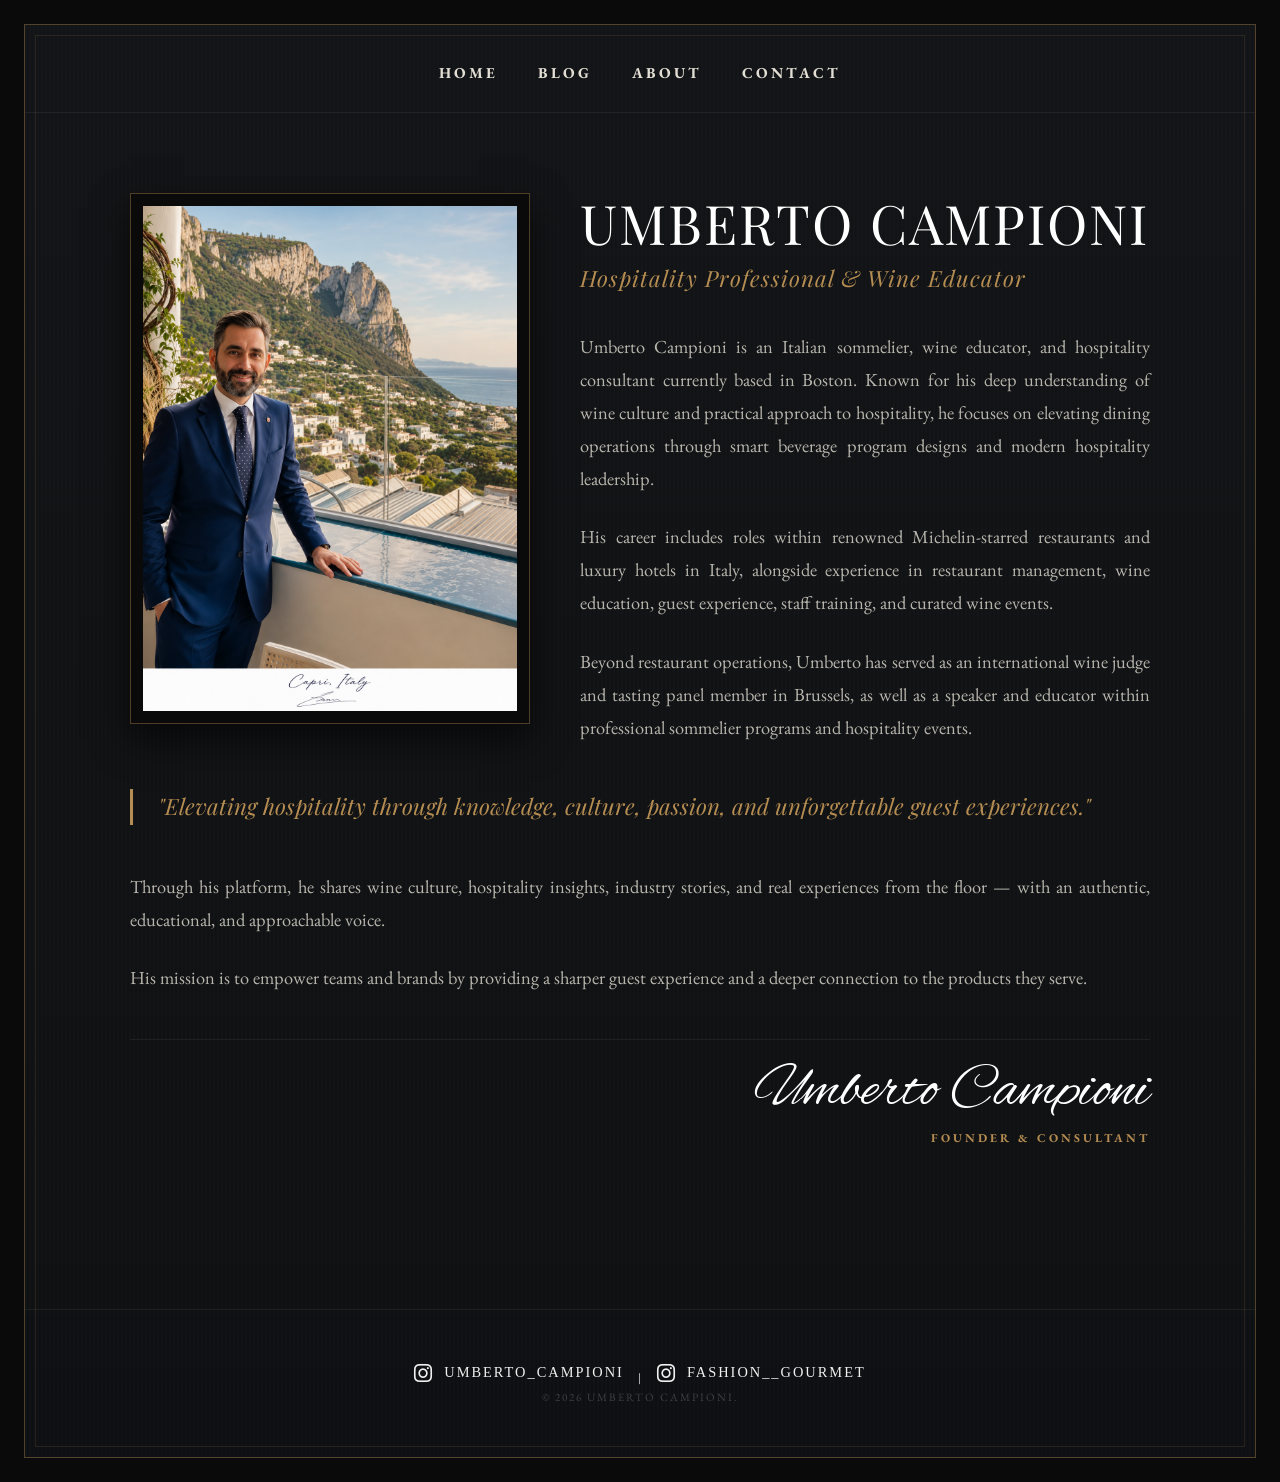
<file: about.html>
<!DOCTYPE html>
<html lang="en">
<head>
    <meta charset="UTF-8">
    <meta name="viewport" content="width=device-width, initial-scale=1.0">
    <title>About | Umberto Campioni</title>
    <link href="https://fonts.googleapis.com/css2?family=Alex+Brush&family=EB+Garamond:ital,wght@0,400;0,700;1,400&family=Playfair+Display:ital,wght@0,400;0,700;1,400;1,700&display=swap" rel="stylesheet">
    <style>
        :root {
            --dorado: #b58d52;
            --dorado-medio: rgba(181, 141, 82, 0.4);
            --dorado-sutil: rgba(181, 141, 82, 0.15);
            --carbón-puro: #0a0a0a;
            --crema-texto: #e3dfd5; /* Texto marfil para un contraste suave sobre fondo oscuro */
            --gris-atenuado: #b8b5ad;
            --linea-divisoria: rgba(255, 255, 255, 0.06);
        }

        * { margin: 0; padding: 0; box-sizing: border-box; }

        body {
            /* Fondo gris oscuro con textura de líneas verticales finas (efecto cortina/textil) */
            background-color: #16171b;
            background-image: 
                linear-gradient(90deg, rgba(255, 255, 255, 0.01) 50%, transparent 50%),
                linear-gradient(rgba(18, 19, 22, 0.96), rgba(14, 15, 17, 0.98));
            background-size: 4px 100%, 100% 100%;
            
            color: var(--crema-texto);
            font-family: 'EB Garamond', serif;
            line-height: 1.8;
            -webkit-font-smoothing: antialiased;
            min-height: 100vh;
        }

        /* --- MARCO EDITORIAL ELEGANTE --- */
        html {
            padding: 24px;
            background-color: var(--carbón-puro); /* Borde perimetral exterior */
            box-sizing: border-box;
        }

        body {
            border: 1px solid var(--dorado-medio);
            position: relative;
        }

        /* Línea interna fina para el acabado clásico */
        body::before {
            content: "";
            position: absolute;
            top: 10px; left: 10px; right: 10px; bottom: 10px;
            border: 1px solid var(--dorado-sutil);
            pointer-events: none;
        }

        nav {
            display: flex;
            justify-content: center;
            padding: 35px 20px 25px;
            gap: 40px;
            border-bottom: 1px solid var(--linea-divisoria);
            position: relative;
            z-index: 10;
        }

        nav a {
            color: var(--crema-texto);
            text-decoration: none;
            text-transform: uppercase;
            font-size: 0.95rem;
            letter-spacing: 3px;
            font-weight: 700;
            transition: color 0.3s;
        }

        nav a:hover {
            color: var(--dorado);
        }

        main {
            max-width: 1100px;
            margin: 0 auto;
            padding: 80px 40px;
            position: relative;
            z-index: 10;
        }

        .about-container {
            display: block; 
        }

        /* Enmarcado de la fotografía principal */
        .image-wrapper {
            float: left;
            width: 40%;
            max-width: 400px;
            margin-right: 50px;
            margin-bottom: 30px;
            border: 1px solid var(--dorado-medio);
            padding: 12px;
            background: var(--carbón-puro);
            box-shadow: 0 15px 35px rgba(0,0,0,0.6);
        }

        .image-wrapper img {
            width: 100%;
            height: auto;
            display: block;
        }

        .about-text h1 {
            font-family: 'Playfair Display', serif;
            font-size: 3.4rem;
            text-transform: uppercase;
            letter-spacing: 2px;
            color: #ffffff;
            margin-bottom: 10px;
            line-height: 1.1;
            font-weight: 400;
        }

        /* Subtítulo y Cita simétricos en tamaño (1.4rem) */
        .about-text .subtitle {
            font-family: 'Playfair Display', serif;
            font-size: 1.4rem;
            font-style: italic;
            color: var(--dorado);
            margin-bottom: 35px;
            letter-spacing: 1px;
            line-height: 1.4;
        }

        .about-text p {
            margin-bottom: 25px;
            color: var(--gris-atenuado);
            font-size: 1.15rem;
            text-align: justify;
        }

        .about-text .quote {
            font-family: 'Playfair Display', serif;
            font-size: 1.4rem;
            font-style: italic;
            color: var(--dorado);
            border-left: 3px solid var(--dorado);
            padding-left: 25px;
            margin: 45px 0;
            line-height: 1.6;
            clear: both; 
        }

        /* Bloque de la Firma Final */
        .signature-container {
            margin-top: 45px;
            padding-top: 25px;
            border-top: 1px solid var(--linea-divisoria);
            display: block;
            text-align: right;
        }

        .signature {
            font-family: 'Alex Brush', cursive;
            font-size: 3.8rem;
            color: #ffffff;
            display: block;
            line-height: 0.9;
            margin-bottom: 8px;
        }

        .signature-title {
            font-size: 0.75rem;
            text-transform: uppercase;
            letter-spacing: 3px;
            color: var(--dorado);
            display: block;
            font-weight: 700;
        }

        footer {
            text-align: center;
            padding: 50px 20px;
            color: rgba(255, 255, 255, 0.2);
            font-size: 0.7rem;
            letter-spacing: 2px;
            border-top: 1px solid var(--linea-divisoria);
            margin-top: 80px;
        }

        /* --- RESPONSIVE DESIGN --- */
        @media (max-width: 768px) {
            html { padding: 12px; }
            main { padding: 40px 20px; }
            .image-wrapper {
                float: none;
                width: 100%;
                max-width: none;
                margin-right: 0;
                margin-bottom: 40px;
            }
            .about-text h1 { font-size: 2.6rem; }
            .about-text p { text-align: left; font-size: 1.1rem; }
            .signature-container { text-align: center; }
        }
    
/* ===== SMARTPHONE OPTIMIZATION ===== */
html, body {
    width: 100%;
    overflow-x: hidden;
}

img {
    max-width: 100%;
    display: block;
}

@media (max-width: 768px) {

    html {
        padding: 8px;
    }

    body::before {
        top: 6px;
        left: 6px;
        right: 6px;
        bottom: 6px;
    }

    nav {
        flex-direction: row;
        justify-content: center;
        flex-wrap: nowrap;
        gap: 10px;
        padding: 18px 10px 16px;
        overflow-x: auto;
    }

    nav a {
        font-size: 0.68rem;
        letter-spacing: 1px;
        white-space: nowrap;
    }

    main {
        padding: 35px 18px;
    }

    .image-wrapper {
        float: none;
        width: 100%;
        max-width: none;
        margin-right: 0;
        margin-bottom: 28px;
        padding: 8px;
    }

    .about-text h1 {
        font-size: 2rem;
        line-height: 1.15;
        text-align: center;
        margin-bottom: 14px;
    }

    .about-text .subtitle {
        font-size: 1rem;
        text-align: center;
        margin-bottom: 28px;
    }

    .about-text p {
        text-align: left;
        font-size: 1rem;
        line-height: 1.75;
        margin-bottom: 20px;
    }

    .about-text .quote {
        font-size: 1.05rem;
        padding-left: 18px;
        margin: 30px 0;
        line-height: 1.6;
    }

    .signature-container {
        text-align: center;
        margin-top: 35px;
        padding-top: 20px;
    }

    .signature {
        font-size: 2.8rem;
    }

    .signature-title {
        font-size: 0.65rem;
        letter-spacing: 2px;
    }

    footer {
        padding: 35px 15px;
        font-size: 0.62rem;
        margin-top: 50px;
    }
}

@media (max-width: 480px) {

    nav {
        gap: 8px;
    }

    nav a {
        font-size: 0.62rem;
        letter-spacing: 0.5px;
    }

    .about-text h1 {
        font-size: 1.7rem;
    }

    .about-text .subtitle {
        font-size: 0.92rem;
    }

    .about-text p {
        font-size: 0.95rem;
    }

    .about-text .quote {
        font-size: 1rem;
    }

    .signature {
        font-size: 2.4rem;
    }
}

</style>
</head>
<body>

    <nav>
        <a href="index.html">Home</a>
        <a href="blog.html">Blog</a>
        <a href="about.html">About</a>
        <a href="contact.html">Contact</a>
    </nav>

    <main>
        <div class="about-container">
            <div class="image-wrapper">
                <img src="images\f31982ef-1503-4865-910f-b9902f4aee99.png" alt="Umberto Campioni">
            </div>
            
            <div class="about-text">
                <h1>Umberto Campioni</h1>
                <div class="subtitle">Hospitality Professional & Wine Educator</div>
                
                <p>
                    Umberto Campioni is an Italian sommelier, wine educator, and hospitality consultant currently based in Boston. Known for his deep understanding of wine culture and practical approach to hospitality, he focuses on elevating dining operations through smart beverage program designs and modern hospitality leadership.
                </p>

                <p>
                    His career includes roles within renowned Michelin-starred restaurants and luxury hotels in Italy, alongside experience in restaurant management, wine education, guest experience, staff training, and curated wine events.
                </p>

                <p>
                    Beyond restaurant operations, Umberto has served as an international wine judge and tasting panel member in Brussels, as well as a speaker and educator within professional sommelier programs and hospitality events.
                </p>

                <div class="quote">
                    "Elevating hospitality through knowledge, culture, passion, and unforgettable guest experiences."
                </div>

                <p>
                    Through his platform, he shares wine culture, hospitality insights, industry stories, and real experiences from the floor — with an authentic, educational, and approachable voice. 
                </p>
                
                <p>
                    His mission is to empower teams and brands by providing a sharper guest experience and a deeper connection to the products they serve.
                </p>

                <div class="signature-container">
                    <span class="signature">Umberto Campioni</span>
                    <span class="signature-title">Founder & Consultant</span>
                </div>
            </div>
        </div>
    </main>

    <footer>
        <link rel="stylesheet" href="https://cdnjs.cloudflare.com/ajax/libs/font-awesome/6.5.1/css/all.min.css">

        <!-- Enlace Cuenta 1 -->
        <a href="https://instagram.com/umberto_campioni" class="instagram-link" target="_blank" rel="noopener noreferrer">
            <i class="fa-brands fa-instagram"></i>
            <span>Umberto_Campioni</span>
        </a>

        <!-- Barra vertical con color visible y espacios -->
        <span style="color: var(--blanco-suave, #f0f0f0); margin: 0 10px;">|</span>

        <!-- Enlace Cuenta 2 -->
        <a href="https://www.instagram.com/fashion___gourmet" class="instagram-link" target="_blank" rel="noopener noreferrer">
            <i class="fa-brands fa-instagram"></i>
            <span>Fashion__Gourmet</span>
        </a>

<style>
    .instagram-link {
        display: inline-flex;
        align-items: center;
        gap: 10px; /* Espacio entre el logo y el texto */
        color: var(--blanco, #f0f0f0); /* Color blanco suave por defecto */
        text-decoration: none;
        text-transform: uppercase;
        font-family: 'Garamond', serif;
        font-size: 0.9rem;
        letter-spacing: 2px;
        transition: color 0.3s ease, transform 0.3s ease;
    }

    /* El tamaño del icono de Instagram se ajusta automáticamente con el font-size */
    .instagram-link i {
        font-size: 1.3rem; 
    }

    /* Efecto sutil al pasar el cursor (Cambia al color dorado característico) */
    .instagram-link:hover {
        color: #b58d52; /* Tu color --dorado corporativo */
        transform: translateY(-2px); /* Pequeño movimiento hacia arriba muy elegante */
    }
</style>


        <p>&copy; 2026 UMBERTO CAMPIONI.</p>
    </footer>

</body>
</html>
</file>
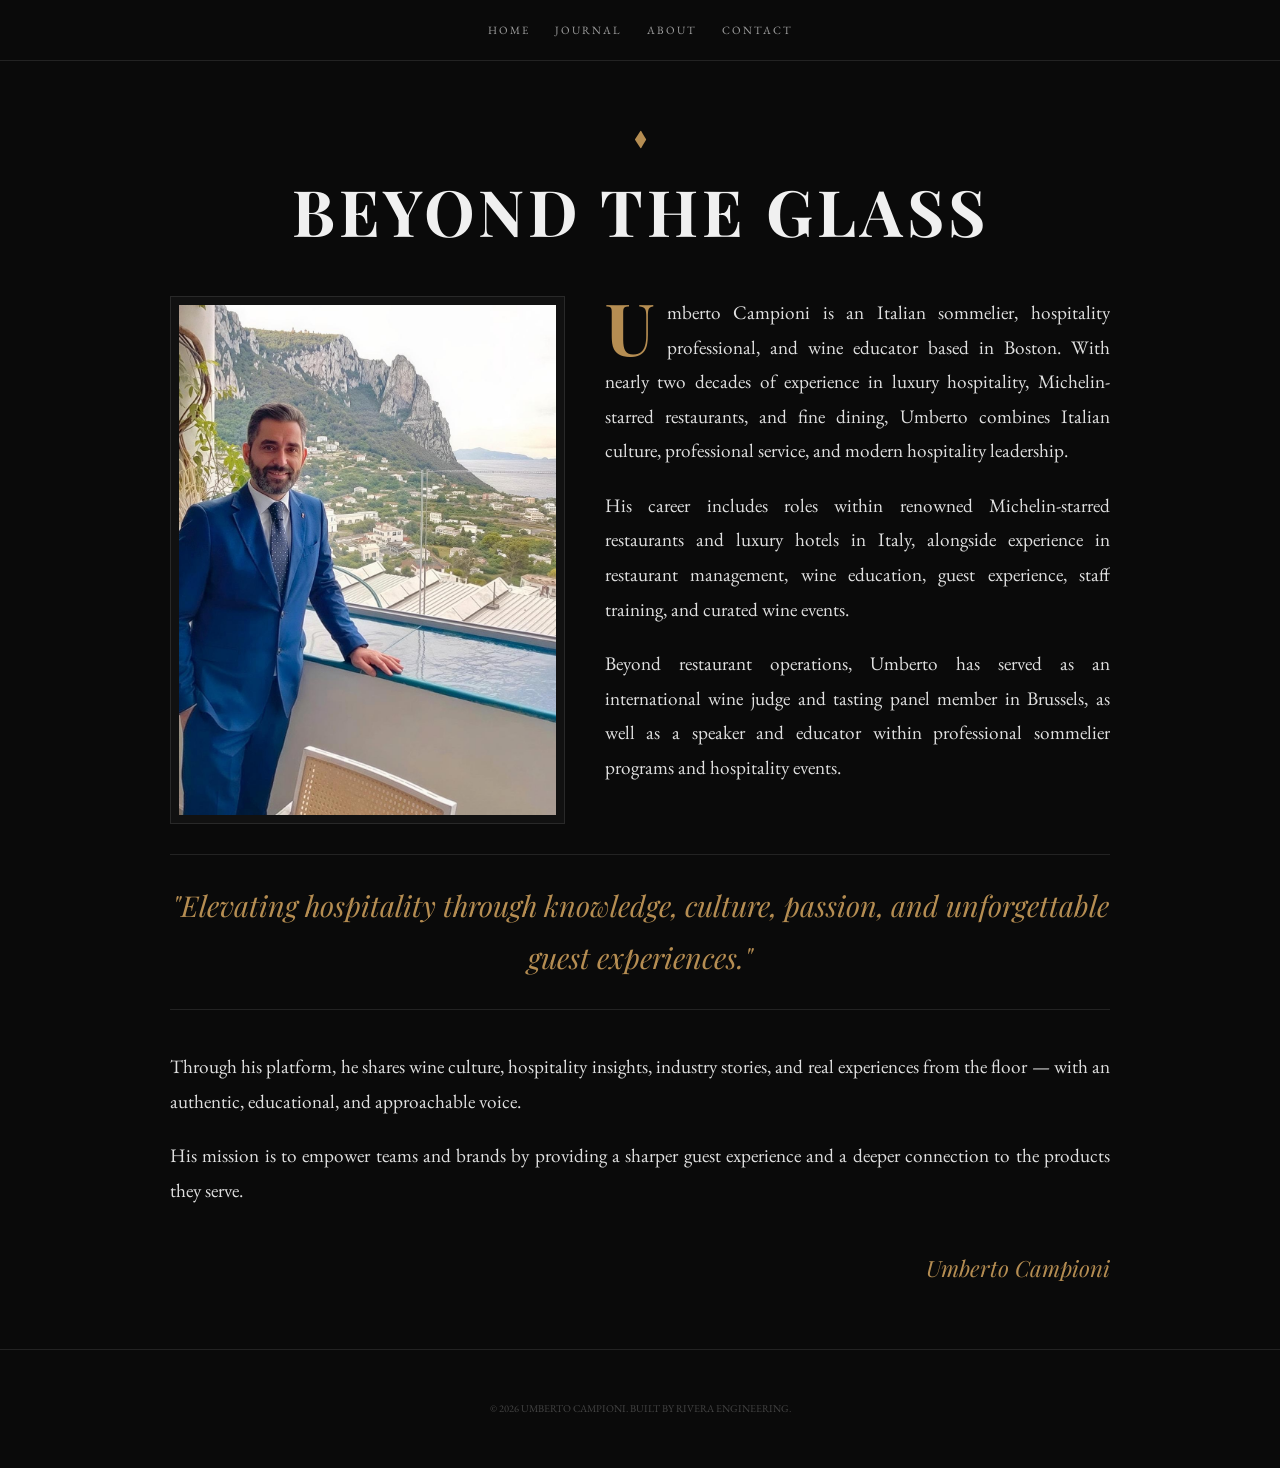
<file: about1.html>
<!DOCTYPE html>
<html lang="en">
<head>
    <meta charset="UTF-8">
    <meta name="viewport" content="width=device-width, initial-scale=1.0">
    <title>About | Umberto Campioni</title>
    <link href="https://fonts.googleapis.com/css2?family=EB+Garamond:ital,wght@0,400;0,700;1,400&family=Playfair+Display:ital,wght@0,700;1,700&display=swap" rel="stylesheet">
    <style>
        :root {
            --dorado: #b58d52;
            --oscuro: #0a0a0a;
            --gris-texto: #a0a0a0;
            --blanco-suave: #f0f0f0;
            --linea: rgba(255, 255, 255, 0.1);
        }

        * { margin: 0; padding: 0; box-sizing: border-box; }

        body {
            background-color: var(--oscuro);
            color: var(--blanco-suave);
            font-family: 'EB Garamond', serif;
            line-height: 1.8;
            -webkit-font-smoothing: antialiased;
        }

        nav {
            display: flex;
            justify-content: center;
            padding: 20px;
            gap: 25px;
            background: var(--oscuro);
            border-bottom: 1px solid var(--linea);
            position: sticky;
            top: 0;
            z-index: 100;
        }

        nav a {
            color: var(--gris-texto);
            text-decoration: none;
            text-transform: uppercase;
            font-size: 0.7rem;
            letter-spacing: 2px;
        }

        .article-container {
            max-width: 1000px;
            margin: 60px auto;
            padding: 0 30px; /* Un poco menos de padding lateral para móviles */
        }

        .diamond {
            color: var(--dorado);
            display: block;
            text-align: center;
            margin-bottom: 20px;
            font-size: 1.2rem;
        }

        h1 {
            font-family: 'Playfair Display', serif;
            font-size: clamp(2rem, 8vw, 4rem);
            text-align: center;
            text-transform: uppercase;
            letter-spacing: 4px;
            margin-bottom: 50px;
            line-height: 1.1;
        }

        .bio-wrapper {
            overflow: hidden;
        }

        /* --- DISEÑO DESKTOP (ESCRITORIO) --- */
        .bio-image {
            width: 42%; 
            max-width: 450px;
            float: left;
            margin: 0 40px 30px 0;
            border: 1px solid var(--linea);
            padding: 8px;
            background: #111;
        }

        .bio-image img {
            width: 100%;
            height: auto;
            display: block;
        }

        .bio-text p {
            font-size: 1.2rem;
            margin-bottom: 20px;
            text-align: justify;
            color: #e0e0e0;
        }

        .bio-text p:first-of-type::first-letter {
            font-family: 'Playfair Display', serif;
            font-size: 4.5rem;
            float: left;
            margin-right: 12px;
            line-height: 0.85;
            color: var(--dorado);
            font-weight: bold;
        }

        .quote {
            font-family: 'Playfair Display', serif;
            font-style: italic;
            font-size: clamp(1.4rem, 4vw, 1.8rem);
            color: var(--dorado);
            margin: 40px 0;
            padding: 25px 0;
            border-top: 1px solid var(--linea);
            border-bottom: 1px solid var(--linea);
            text-align: center;
            clear: both;
        }

        .signature {
            font-family: 'Playfair Display', serif;
            font-style: italic;
            font-size: 1.4rem;
            margin-top: 40px;
            display: block;
            text-align: right;
            color: var(--dorado);
        }

        /* --- AJUSTE CRÍTICO PARA SMARTPHONES --- */
        @media (max-width: 768px) {
            .article-container {
                margin: 40px auto;
                padding: 0 20px;
            }

            .bio-image {
                width: 100%;      /* La imagen toma todo el ancho */
                max-width: none;
                float: none;      /* Eliminamos el flujo lateral */
                margin: 0 0 30px 0; /* Espacio solo abajo */
                padding: 5px;
            }

            .bio-text p {
                font-size: 1.1rem;
                text-align: left; /* En móviles es más legible alineado a la izquierda */
            }

            .bio-text p:first-of-type::first-letter {
                font-size: 3.5rem; /* Letra un poco más pequeña en móvil */
            }

            h1 {
                margin-bottom: 30px;
            }
        }

        footer { 
            text-align: center; padding: 50px 20px; color: #444; font-size: 0.65rem; 
            border-top: 1px solid var(--linea); margin-top: 60px;
        }
    </style>
</head>
<body>

    <nav>
        <a href="index.html">Home</a>
        <a href="blog.html">Journal</a>
        <a href="about.html">About</a>
        <a href="contact.html">Contact</a>
    </nav>

    <main class="article-container">
        <span class="diamond">◆</span>
        <h1>Beyond the Glass</h1>

        <div class="bio-wrapper">
            <div class="bio-image">
                <img src="images/Umberto_Biography.jpeg" alt="Umberto Campioni">
            </div>

            <div class="bio-text">
                <p>
                    Umberto Campioni is an Italian sommelier, hospitality professional, and wine educator based in Boston. With nearly two decades of experience in luxury hospitality, Michelin-starred restaurants, and fine dining, Umberto combines Italian culture, professional service, and modern hospitality leadership.
                </p>

                <p>
                    His career includes roles within renowned Michelin-starred restaurants and luxury hotels in Italy, alongside experience in restaurant management, wine education, guest experience, staff training, and curated wine events.
                </p>

                <p>
                    Beyond restaurant operations, Umberto has served as an international wine judge and tasting panel member in Brussels, as well as a speaker and educator within professional sommelier programs and hospitality events.
                </p>

                <div class="quote">
                    "Elevating hospitality through knowledge, culture, passion, and unforgettable guest experiences."
                </div>

                <p>
                    Through his platform, he shares wine culture, hospitality insights, industry stories, and real experiences from the floor — with an authentic, educational, and approachable voice. 
                </p>
                
                <p>
                    His mission is to empower teams and brands by providing a sharper guest experience and a deeper connection to the products they serve.
                </p>

                <span class="signature">Umberto Campioni</span>
            </div>
        </div>
    </main>

    <footer>
        &copy; 2026 UMBERTO CAMPIONI. BUILT BY RIVERA ENGINEERING.
    </footer>

</body>
</html>
</file>
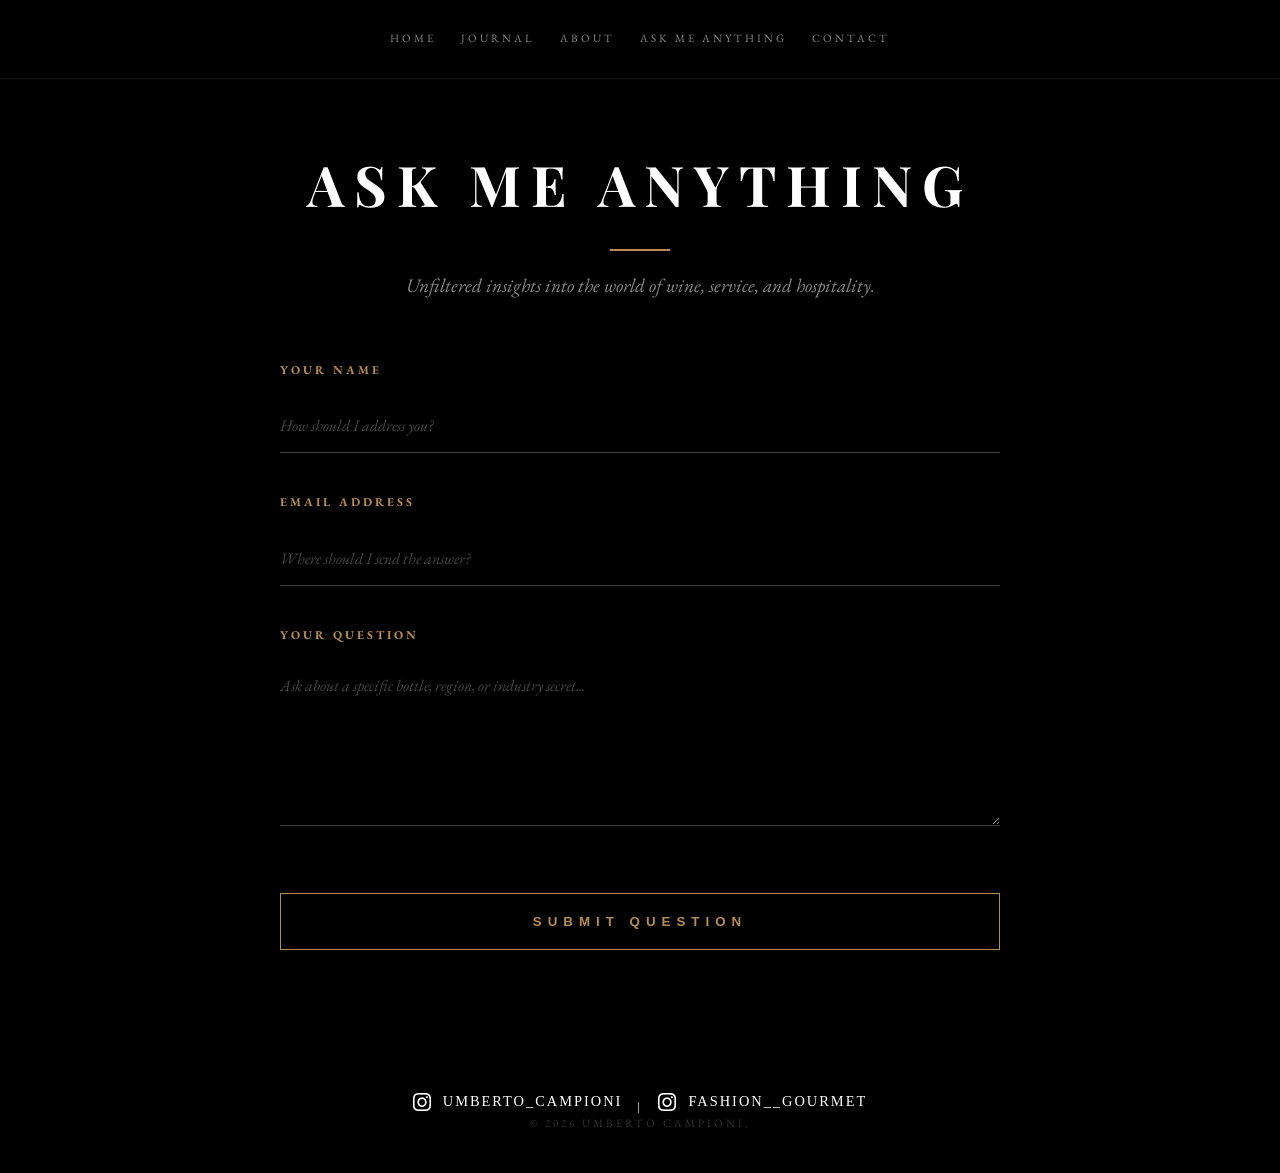
<file: ask.html>
<!DOCTYPE html>
<html lang="en">
<head>
    <meta charset="UTF-8">
    <meta name="viewport" content="width=device-width, initial-scale=1.0, maximum-scale=1.0, user-scalable=no">
    <title>Ask Me Anything | Umberto Campioni</title>
    
    <link href="https://fonts.googleapis.com/css2?family=EB+Garamond:ital,wght@0,400;0,700;1,400&family=Playfair+Display:ital,wght@0,700;1,700&display=swap" rel="stylesheet">

    <style>
        :root {
            --dorado: #b58d52;
            --dorado-brillante: #e0b36e;
            --oscuro-puro: #000000;
            --blanco: #ffffff;
            --gris-linea: #444444;
            --gris-texto: #888888;
            --gris-labels: #cccccc;
        }

        * { margin: 0; padding: 0; box-sizing: border-box; }

        body {
            background-color: var(--oscuro-puro);
            color: var(--blanco);
            font-family: 'EB Garamond', serif;
            line-height: 1.6;
            -webkit-font-smoothing: antialiased;
        }

        /* --- NAVEGACIÓN --- */
        nav {
            display: flex;
            justify-content: center;
            padding: 30px;
            gap: 25px;
            background: var(--oscuro-puro);
            border-bottom: 1px solid #111;
        }

        nav a {
            color: var(--gris-texto);
            text-decoration: none;
            text-transform: uppercase;
            font-size: 0.7rem;
            letter-spacing: 3px;
            transition: color 0.3s;
        }

        nav a:hover { color: var(--dorado); }

        .container {
            max-width: 800px;
            margin: 60px auto;
            padding: 0 40px;
            text-align: center;
        }

        /* --- TÍTULO --- */
        .ask-header {
            margin-bottom: 60px;
        }

        h1 { 
            font-family: 'Playfair Display', serif;
            font-size: clamp(2rem, 10vw, 3.5rem); 
            text-transform: uppercase; 
            letter-spacing: 10px; 
            font-weight: 700; 
            color: var(--blanco);
            margin-bottom: 20px;
        }

        .divider {
            width: 60px;
            height: 2px;
            background: var(--dorado);
            margin: 20px auto;
        }

        .intro-text {
            color: var(--gris-texto);
            font-style: italic;
            font-size: 1.2rem;
            max-width: 600px;
            margin: 0 auto;
        }

        /* --- FORMULARIO --- */
        .form-wrapper {
            margin-top: 50px;
            text-align: left;
        }

        .input-group {
            margin-bottom: 40px;
        }

        label {
            display: block;
            font-size: 0.75rem;
            text-transform: uppercase;
            letter-spacing: 3px;
            color: var(--dorado);
            margin-bottom: 15px;
            font-weight: 700;
        }

        input, textarea {
            width: 100%;
            background: transparent;
            border: none;
            border-bottom: 1.5px solid var(--gris-linea);
            color: var(--blanco);
            padding: 15px 0;
            font-family: 'EB Garamond', serif;
            font-size: 1.3rem;
            outline: none;
            transition: all 0.4s ease;
        }

        input:focus, textarea:focus {
            border-bottom-color: var(--dorado-brillante);
            background: rgba(255, 255, 255, 0.03);
        }

        input::placeholder, textarea::placeholder {
            color: #444;
            font-size: 1rem;
            font-style: italic;
        }

        /* --- BOTÓN --- */
        .btn-submit {
            background: transparent;
            border: 1px solid var(--dorado);
            color: var(--dorado);
            padding: 20px 0;
            text-transform: uppercase;
            letter-spacing: 6px;
            font-weight: 700;
            cursor: pointer;
            width: 100%;
            margin-top: 20px;
            transition: all 0.4s ease;
        }

        .btn-submit:hover {
            background: var(--dorado);
            color: var(--oscuro-puro);
            box-shadow: 0 0 30px rgba(181, 141, 82, 0.2);
        }

        footer {
            text-align: center;
            padding: 80px 20px 40px;
            color: #333;
            font-size: 0.7rem;
            letter-spacing: 3px;
        }

        @media (max-width: 600px) {
            .container { margin: 40px auto; padding: 0 25px; }
            h1 { font-size: 2rem; letter-spacing: 5px; }
        }
    </style>
</head>
<body>

    <nav>
        <a href="index.html">Home</a>
        <a href="blog.html">Journal</a>
        <a href="about.html">About</a>
        <a href="ask.html">Ask Me Anything</a>
        <a href="contact.html">Contact</a>
    </nav>

    <div class="container">
        <header class="ask-header">
            <h1>Ask Me Anything</h1>
            <div class="divider"></div>
            <p class="intro-text">Unfiltered insights into the world of wine, service, and hospitality.</p>
        </header>

        <div class="form-wrapper">
            <form name="ask-anything" method="POST" data-netlify="true" action="/success.html">
                <input type="hidden" name="form-name" value="ask-anything" />
                
                <div class="input-group">
                    <label>Your Name</label>
                    <input type="text" name="name" required placeholder="How should I address you?">
                </div>

                <div class="input-group">
                    <label>Email Address</label>
                    <input type="email" name="email" required placeholder="Where should I send the answer?">
                </div>

                <div class="input-group">
                    <label>Your Question</label>
                    <textarea name="question" rows="5" required placeholder="Ask about a specific bottle, region, or industry secret..."></textarea>
                </div>

                <button type="submit" class="btn-submit">Submit Question</button>
            </form>
        </div>
    </div>

    <footer>
        <link rel="stylesheet" href="https://cdnjs.cloudflare.com/ajax/libs/font-awesome/6.5.1/css/all.min.css">

        <!-- Enlace Cuenta 1 -->
        <a href="https://instagram.com/umberto_campioni" class="instagram-link" target="_blank" rel="noopener noreferrer">
            <i class="fa-brands fa-instagram"></i>
            <span>Umberto_Campioni</span>
        </a>

        <!-- Barra vertical con color visible y espacios -->
        <span style="color: var(--blanco-suave, #f0f0f0); margin: 0 10px;">|</span>

        <!-- Enlace Cuenta 2 -->
        <a href="https://www.instagram.com/fashion___gourmet" class="instagram-link" target="_blank" rel="noopener noreferrer">
            <i class="fa-brands fa-instagram"></i>
            <span>Fashion__Gourmet</span>
        </a>

<style>
    .instagram-link {
        display: inline-flex;
        align-items: center;
        gap: 10px; /* Espacio entre el logo y el texto */
        color: var(--blanco, #f0f0f0); /* Color blanco suave por defecto */
        text-decoration: none;
        text-transform: uppercase;
        font-family: 'Garamond', serif;
        font-size: 0.9rem;
        letter-spacing: 2px;
        transition: color 0.3s ease, transform 0.3s ease;
    }

    /* El tamaño del icono de Instagram se ajusta automáticamente con el font-size */
    .instagram-link i {
        font-size: 1.3rem; 
    }

    /* Efecto sutil al pasar el cursor (Cambia al color dorado característico) */
    .instagram-link:hover {
        color: #b58d52; /* Tu color --dorado corporativo */
        transform: translateY(-2px); /* Pequeño movimiento hacia arriba muy elegante */
    }
</style>


        <p>&copy; 2026 UMBERTO CAMPIONI.</p>
    </footer>

</body>
</html>
</file>
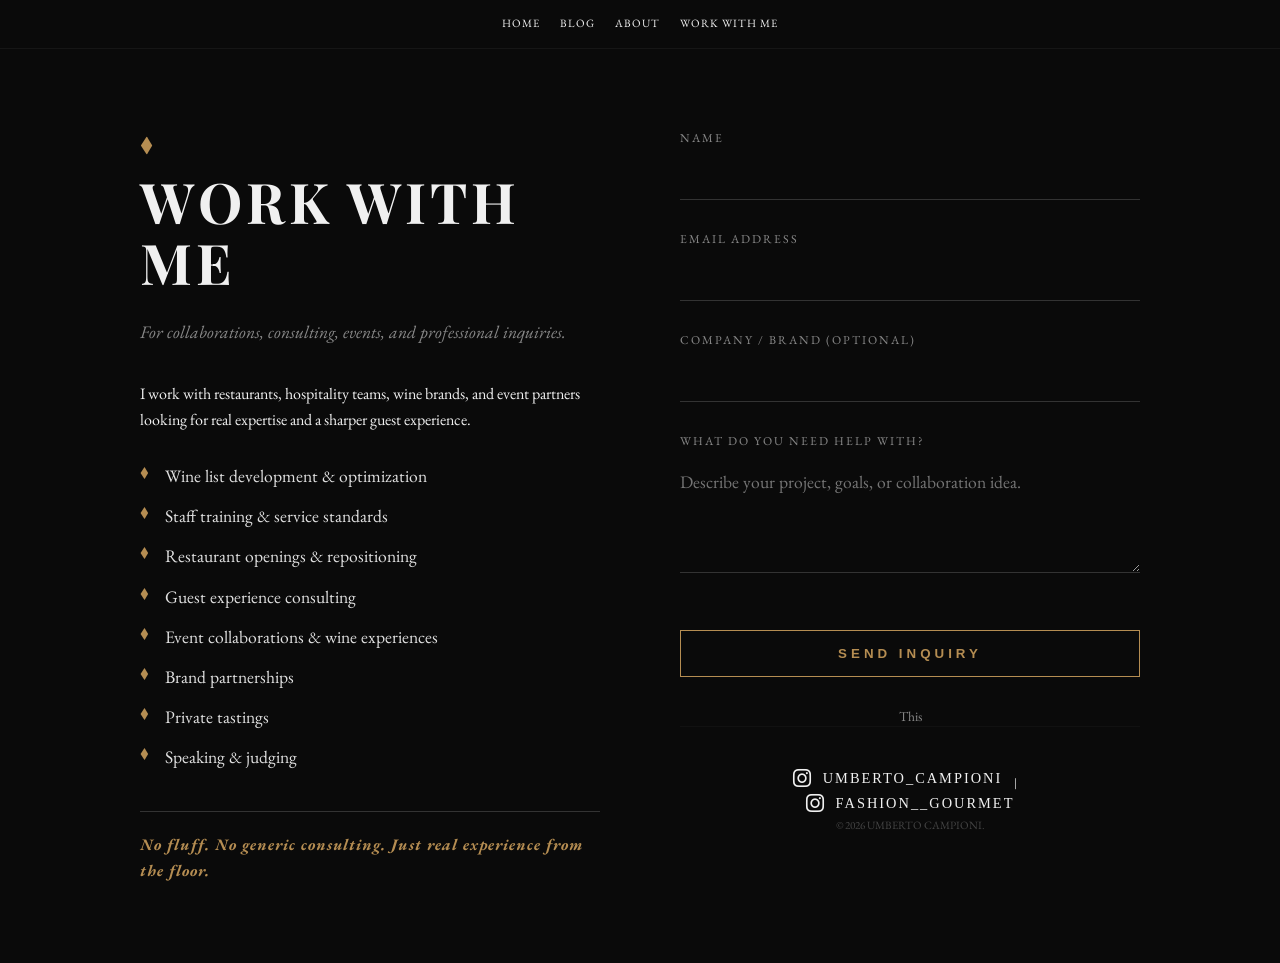
<file: contact.html>
<!DOCTYPE html>
<html lang="es">
<head>
    <meta charset="UTF-8">
    <meta name="viewport" content="width=device-width, initial-scale=1.0">
    <title>Work With Me | Umberto Campioni</title>
    <script src="https://identity.netlify.com/v1/netlify-identity-widget.js"></script>
    <link href="https://fonts.googleapis.com/css2?family=EB+Garamond:wght@400;700&family=Playfair+Display:wght@700&display=swap" rel="stylesheet">
    <style>
        :root {
            --dorado: #b58d52;
            --oscuro: #0a0a0a;
            --gris-texto: #888888;
            --linea: #333333;
            --blanco-suave: #f0f0f0;
        }

        * { margin: 0; padding: 0; box-sizing: border-box; }

        body {
            background-color: var(--oscuro);
            color: var(--blanco-suave);
            font-family: 'EB Garamond', serif;
            line-height: 1.6;
            overflow-x: hidden;
        }

        /* --- NAVEGACIÓN --- */
        nav {
            display: flex;
            justify-content: center;
            padding: 15px;
            gap: 20px;
            background: var(--oscuro);
            border-bottom: 1px solid rgba(255,255,255,0.05);
            position: sticky;
            top: 0;
            z-index: 100;
        }

        nav a {
            color: var(--blanco-suave);
            text-decoration: none;
            text-transform: uppercase;
            font-size: 0.7rem;
            letter-spacing: 1px;
        }

        .container {
            max-width: 1100px;
            margin: 80px auto;
            padding: 0 50px;
            display: grid;
            grid-template-columns: 1fr 1fr;
            gap: 80px;
        }

        /* --- LADO IZQUIERDO (SERVICIOS) --- */
        .info-content {
            text-align: left;
        }

        .diamond {
            color: var(--dorado);
            font-size: 1.2rem;
            display: block;
            margin-bottom: 10px;
        }

        h1 {
            font-family: 'Playfair Display', serif;
            font-size: clamp(2rem, 5vw, 3.5rem);
            text-transform: uppercase;
            letter-spacing: 4px;
            margin-bottom: 25px;
            line-height: 1.1;
        }

        .subtitle {
            font-style: italic;
            color: var(--gris-texto);
            margin-bottom: 35px;
            font-size: 1.1rem;
        }

        .services-list {
            list-style: none;
            margin-top: 30px;
        }

        .services-list li {
            position: relative;
            padding-left: 25px;
            margin-bottom: 12px;
            font-size: 1.1rem;
            color: #e0e0e0;
        }

        .services-list li::before {
            content: "◆";
            color: var(--dorado);
            position: absolute;
            left: 0;
            font-size: 0.8rem;
        }

        .tagline {
            margin-top: 40px;
            border-top: 1px solid var(--linea);
            padding-top: 20px;
            font-weight: bold;
            font-style: italic;
            letter-spacing: 1px;
            color: var(--dorado);
        }

        /* --- LADO DERECHO (FORMULARIO) --- */
        .form-group {
            margin-bottom: 30px;
        }

        .form-group label {
            display: block;
            font-size: 0.75rem;
            text-transform: uppercase;
            letter-spacing: 2px;
            color: var(--gris-texto);
            margin-bottom: 8px;
        }

        .form-group input, .form-group textarea {
            width: 100%;
            background: transparent;
            border: none;
            border-bottom: 1px solid var(--linea);
            color: #ffffff;
            padding: 10px 0;
            font-family: 'EB Garamond', serif;
            font-size: 1.1rem;
            outline: none;
            transition: border-bottom-color 0.3s;
        }

        .form-group input:focus, .form-group textarea:focus {
            border-bottom-color: var(--dorado);
        }

        .btn-submit {
            background: transparent;
            border: 1px solid var(--dorado);
            color: var(--dorado);
            padding: 15px 45px;
            text-transform: uppercase;
            letter-spacing: 4px;
            font-weight: bold;
            cursor: pointer;
            transition: all 0.3s;
            width: 100%;
            margin-top: 20px;
        }

        .btn-submit:hover {
            background: var(--dorado);
            color: var(--oscuro);
        }

        .note {
            margin-top: 30px;
            font-size: 0.85rem;
            color: var(--gris-texto);
            text-align: center;
            line-height: 1.4;
        }

        .note a {
            color: var(--dorado);
            text-decoration: none;
        }

        footer { text-align: center; padding: 40px; color: #444; font-size: 0.7rem; border-top: 1px solid #111; }

        @media (max-width: 850px) {
            .container { grid-template-columns: 1fr; gap: 60px; margin: 40px auto; }
        }
    </style>
</head>
<body>

    <nav>
        <a href="index.html">Home</a>
        <a href="blog.html">Blog</a>
        <a href="about.html">About</a>
        <a href="contact.html">Work With Me</a>
    </nav>

    <main class="container">
        <section class="info-content">
            <span class="diamond">◆</span>
            <h1>Work With Me</h1>
            <p class="subtitle">For collaborations, consulting, events, and professional inquiries.</p>
            
            <p>I work with restaurants, hospitality teams, wine brands, and event partners looking for real expertise and a sharper guest experience.</p>

            <ul class="services-list">
                <li>Wine list development & optimization</li>
                <li>Staff training & service standards</li>
                <li>Restaurant openings & repositioning</li>
                <li>Guest experience consulting</li>
                <li>Event collaborations & wine experiences</li>
                <li>Brand partnerships</li>
                <li>Private tastings</li>
                <li>Speaking & judging</li>
            </ul>

            <p class="tagline">No fluff. No generic consulting. Just real experience from the floor.</p>
        </section>

        <section class="contact-form">
            <form name="contact-professional" method="POST" data-netlify="true" action="/success.html">
                <input type="hidden" name="form-name" value="contact-professional" />
                
                <div class="form-group">
                    <label>Name</label>
                    <input type="text" name="name" required>
                </div>

                <div class="form-group">
                    <label>Email Address</label>
                    <input type="email" name="email" required>
                </div>

                <div class="form-group">
                    <label>Company / Brand (Optional)</label>
                    <input type="text" name="brand">
                </div>

                <div class="form-group">
                    <label>What do you need help with?</label>
                    <textarea name="message" rows="4" placeholder="Describe your project, goals, or collaboration idea." required></textarea>
                </div>

                <button type="submit" class="btn-submit">Send Inquiry</button>

                <p class="note">
                    This
    <footer>
        <link rel="stylesheet" href="https://cdnjs.cloudflare.com/ajax/libs/font-awesome/6.5.1/css/all.min.css">

        <!-- Enlace Cuenta 1 -->
        <a href="https://instagram.com/umberto_campioni" class="instagram-link" target="_blank" rel="noopener noreferrer">
            <i class="fa-brands fa-instagram"></i>
            <span>Umberto_Campioni</span>
        </a>

        <!-- Barra vertical con color visible y espacios -->
        <span style="color: var(--blanco-suave, #f0f0f0); margin: 0 10px;">|</span>

        <!-- Enlace Cuenta 2 -->
        <a href="https://www.instagram.com/fashion___gourmet" class="instagram-link" target="_blank" rel="noopener noreferrer">
            <i class="fa-brands fa-instagram"></i>
            <span>Fashion__Gourmet</span>
        </a>

<style>
    .instagram-link {
        display: inline-flex;
        align-items: center;
        gap: 10px; /* Espacio entre el logo y el texto */
        color: var(--blanco, #f0f0f0); /* Color blanco suave por defecto */
        text-decoration: none;
        text-transform: uppercase;
        font-family: 'Garamond', serif;
        font-size: 0.9rem;
        letter-spacing: 2px;
        transition: color 0.3s ease, transform 0.3s ease;
    }

    /* El tamaño del icono de Instagram se ajusta automáticamente con el font-size */
    .instagram-link i {
        font-size: 1.3rem; 
    }

    /* Efecto sutil al pasar el cursor (Cambia al color dorado característico) */
    .instagram-link:hover {
        color: #b58d52; /* Tu color --dorado corporativo */
        transform: translateY(-2px); /* Pequeño movimiento hacia arriba muy elegante */
    }
</style>


        <p>&copy; 2026 UMBERTO CAMPIONI.</p>
    </footer>  
</body>
</file>
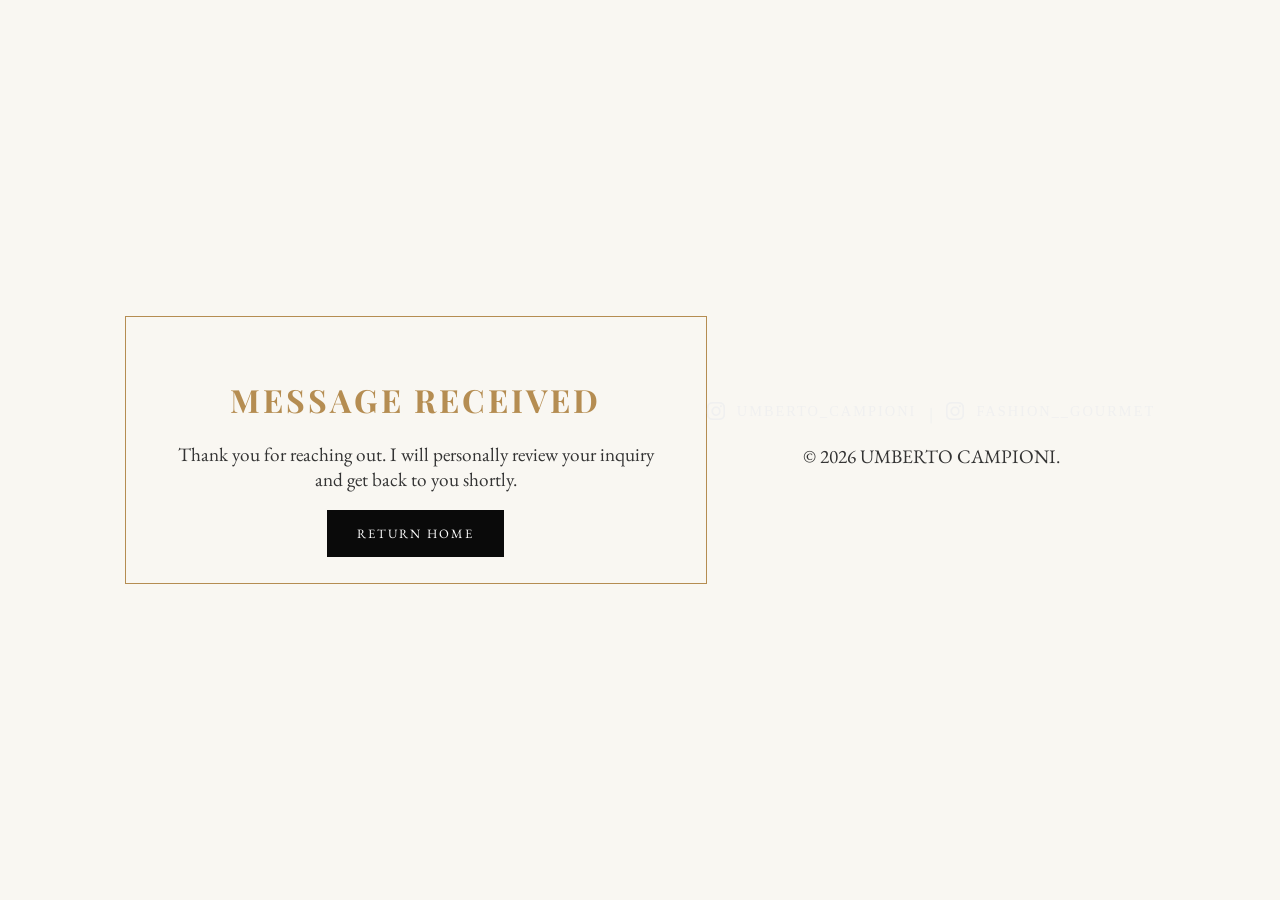
<file: success.html>
<!DOCTYPE html>
<html lang="en">
<head>
    <meta charset="UTF-8">
    <meta name="viewport" content="width=device-width, initial-scale=1.0">
    <title>Thank You | Umberto Campioni</title>
    <link href="https://fonts.googleapis.com/css2?family=EB+Garamond:ital,wght@0,400;0,700;1,400&family=Playfair+Display:ital,wght@0,700;1,700&display=swap" rel="stylesheet">
    <style>
        :root { --dorado: #b58d52; --oscuro: #0a0a0a; --crema: #f9f7f2; }
        body { background: var(--crema); font-family: 'EB Garamond', serif; display: flex; align-items: center; justify-content: center; height: 100vh; margin: 0; text-align: center; }
        .box { padding: 40px; border: 1px solid var(--dorado); max-width: 500px; }
        h1 { font-family: 'Playfair Display', serif; color: var(--dorado); text-transform: uppercase; letter-spacing: 3px; }
        p { font-size: 1.2rem; color: #333; margin-bottom: 30px; }
        .btn { text-decoration: none; background: var(--oscuro); color: white; padding: 15px 30px; text-transform: uppercase; letter-spacing: 2px; font-size: 0.8rem; transition: background 0.3s; }
        .btn:hover { background: var(--dorado); }
    </style>
</head>
<body>
    <div class="box">
        <h1>Message Received</h1>
        <p>Thank you for reaching out. I will personally review your inquiry and get back to you shortly.</p>
        <a href="index.html" class="btn">Return Home</a>
    </div>
        <footer>
        <link rel="stylesheet" href="https://cdnjs.cloudflare.com/ajax/libs/font-awesome/6.5.1/css/all.min.css">

        <!-- Enlace Cuenta 1 -->
        <a href="https://instagram.com/umberto_campioni" class="instagram-link" target="_blank" rel="noopener noreferrer">
            <i class="fa-brands fa-instagram"></i>
            <span>Umberto_Campioni</span>
        </a>

        <!-- Barra vertical con color visible y espacios -->
        <span style="color: var(--blanco-suave, #f0f0f0); margin: 0 10px;">|</span>

        <!-- Enlace Cuenta 2 -->
        <a href="https://www.instagram.com/fashion___gourmet" class="instagram-link" target="_blank" rel="noopener noreferrer">
            <i class="fa-brands fa-instagram"></i>
            <span>Fashion__Gourmet</span>
        </a>


<style>
    .instagram-link {
        display: inline-flex;
        align-items: center;
        gap: 10px; /* Espacio entre el logo y el texto */
        color: var(--blanco, #f0f0f0); /* Color blanco suave por defecto */
        text-decoration: none;
        text-transform: uppercase;
        font-family: 'Garamond', serif;
        font-size: 0.9rem;
        letter-spacing: 2px;
        transition: color 0.3s ease, transform 0.3s ease;
    }

    /* El tamaño del icono de Instagram se ajusta automáticamente con el font-size */
    .instagram-link i {
        font-size: 1.3rem; 
    }

    /* Efecto sutil al pasar el cursor (Cambia al color dorado característico) */
    .instagram-link:hover {
        color: #b58d52; /* Tu color --dorado corporativo */
        transform: translateY(-2px); /* Pequeño movimiento hacia arriba muy elegante */
    }
</style>


        <p>&copy; 2026 UMBERTO CAMPIONI.</p>
    </footer>

    <script>
        const observerOptions = { threshold: 0.15, rootMargin: "0px 0px -50px 0px" };
        const observer = new IntersectionObserver((entries) => {
            entries.forEach(entry => { if (entry.isIntersecting) { entry.target.classList.add('active'); } });
        }, observerOptions);
        document.querySelectorAll('.reveal').forEach(el => observer.observe(el));
    </script>


    </footer>

    <script>
        const observerOptions = { threshold: 0.15, rootMargin: "0px 0px -50px 0px" };
        const observer = new IntersectionObserver((entries) => {
            entries.forEach(entry => { if (entry.isIntersecting) { entry.target.classList.add('active'); } });
        }, observerOptions);
        document.querySelectorAll('.reveal').forEach(el => observer.observe(el));
    </script>
    
</body>
</html>
</file>
